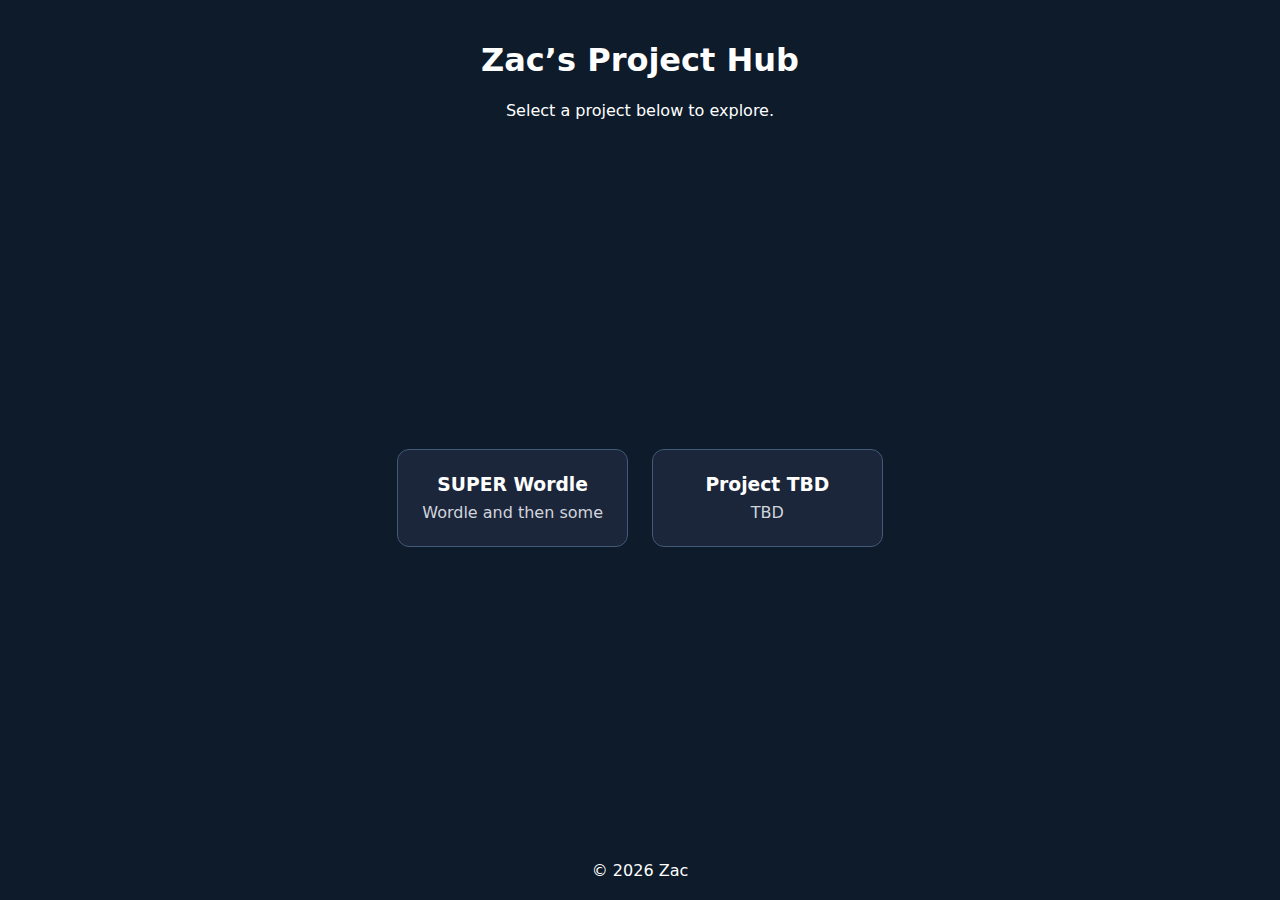
<file: index.html>
<!DOCTYPE html>
<html lang="en">
<head>
  <meta charset="UTF-8" />
  <title>Zac’s Project Hub WELCOME</title>
  <link rel="stylesheet" href="css/styles.css" />
  <meta name="viewport" content="width=device-width, initial-scale=1" />
</head>
<body>
  <header>
    <h1>Zac’s Project Hub</h1>
    <p>Select a project below to explore.</p>
  </header>

  <main class="grid">
    <a class="card" href="projects/Wordle/">
      <h3>SUPER Wordle</h3>
      <p>Wordle and then some</p>
    </a>
    <a class="card" href="projects/project2/">
      <h3>Project TBD</h3>
      <p>TBD</p>
    </a>
  </main>

  <footer>
    © <span id="year"></span> Zac
  </footer>

  <script>
    document.getElementById("year").textContent = new Date().getFullYear();
  </script>
</body>
</html>
</file>
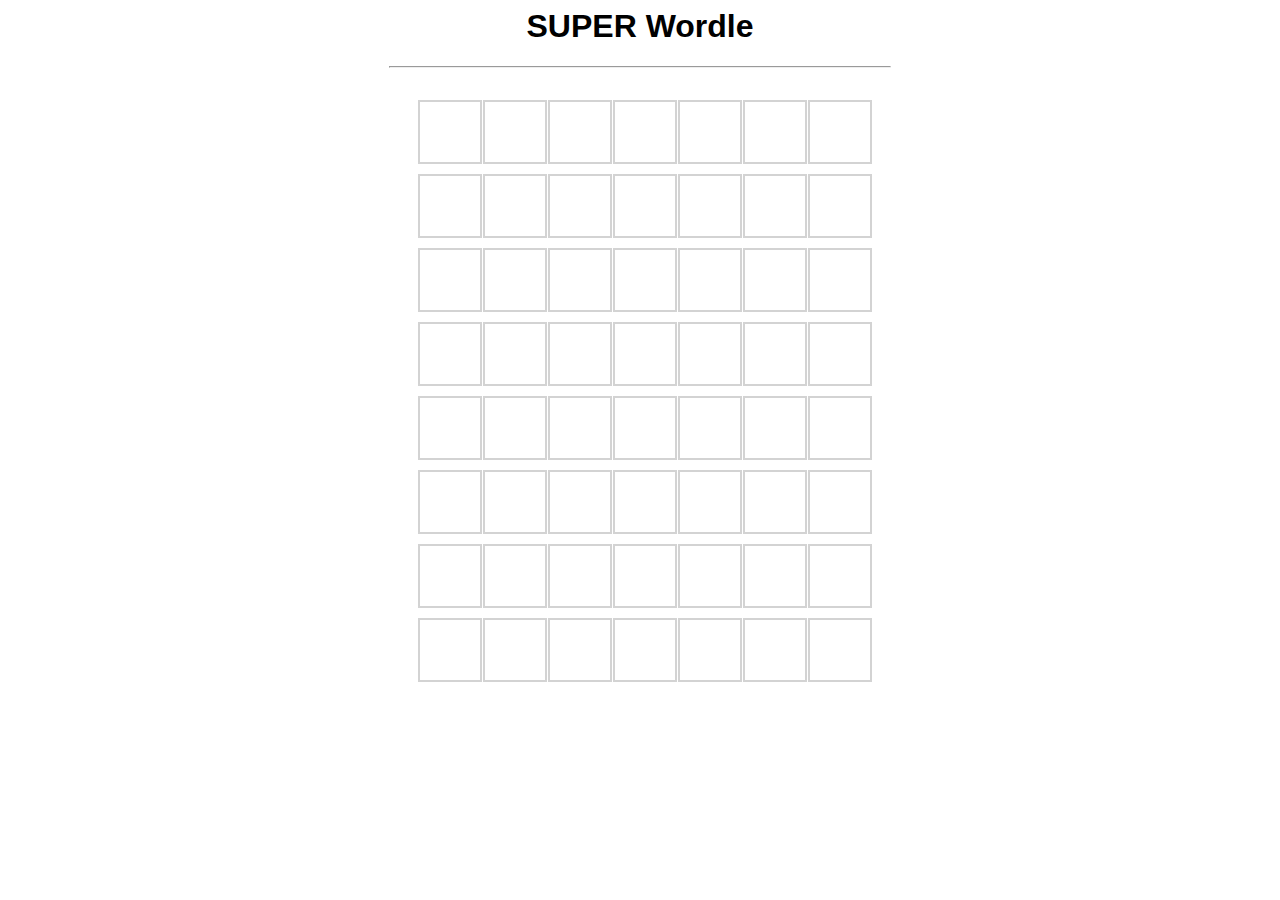
<file: projects/Wordle/index.html>
<html>
    <head>
        <title>Zac's Wordle</title>
        <meta charset="UTF-8">
        <meta name="viewport" content="width=device-width, initial-scale =0, user-scalable=no">
        
        <link rel="stylesheet" href="wordle.css">
        <script src="wordle.js"></script>

    </head>
    <body>
        <h1>SUPER Wordle</h1>
        <hr>
        <br>
        <div id="board"></div>

        <h1 id="answer"></h1>

    </body>

</html>
</file>
<file: css/styles.css>
/* Global dark theme */
body {
    font-family: system-ui, sans-serif;
    margin: 0;
    background: #0d1b2a;   /* dark blue background */
    color: #ffffff;        /* white text */
    display: flex;
    flex-direction: column;
    min-height: 100vh;
  }
  
  /* Header + Footer */
  header, footer {
    text-align: center;
    padding: 20px;
  }
  
  /* Center grid vertically + horizontally */
  main {
    flex: 1;
    display: flex;
    justify-content: center;
    align-items: center;
  }
  
  /* Grid holding project cards */
  .grid {
    display: grid;
    grid-template-columns: repeat(2, 1fr);  /* force 2 columns */
    gap: 24px;
    max-width: 600px;                       /* tighter box */
    margin: 0 auto;                         /* center horizontally */
  }
  
  /* Project cards */
  .card {
    background: #1b263b;   /* slightly lighter navy box */
    border: 1px solid #415a77;
    border-radius: 12px;
    padding: 24px;
    text-decoration: none;
    color: #ffffff;
    text-align: center;
    transition: transform .15s ease, background .15s ease;
  }
  
  .card:hover {
    transform: translateY(-3px);
    background: #2c3e50;
  }
  
  .card h3 {
    margin: 0 0 8px 0;
  }
  
  .card p {
    margin: 0;
    color: #d1d5db;  /* light gray */
  }
</file>
<file: projects/Wordle/wordle.css>
body{
    font-family: Arial, Helvetica, sans-serif;
    text-align: center;

    
}

hr{

    width: 500px;
}

#title{
    font-size: 36px;
    font-weight: bold;
    letter-spacing: 2px;

}

#board {
    display: grid;
    grid-template-columns: repeat(7, 60px); /* 7 tiles per row */
    gap: 5px;
    margin: 0 auto;
    margin-top: 3px;
    width: max-content; /* shrink-wrap the grid */
}


.tile{
    /*tile class*/

    border:2px solid lightgrey;
    width: 60px;
    height: 60px;
    margin: 2.5px;
    
    /*text*/

    color: black;
    font-size: 36px;
    font-weight: bold;
    display: flex;
    justify-content: center;
    align-items: center;


}

.correct{
    background-color: #6aaa64;
    color: white;
    border-color: white;



}

.present{

    background-color: #C9B458;
    color: white;
    border-color: white;



}

.absent{
    background-color: #787c7e;
    color: white;
    border-color: white;
}
</file>
